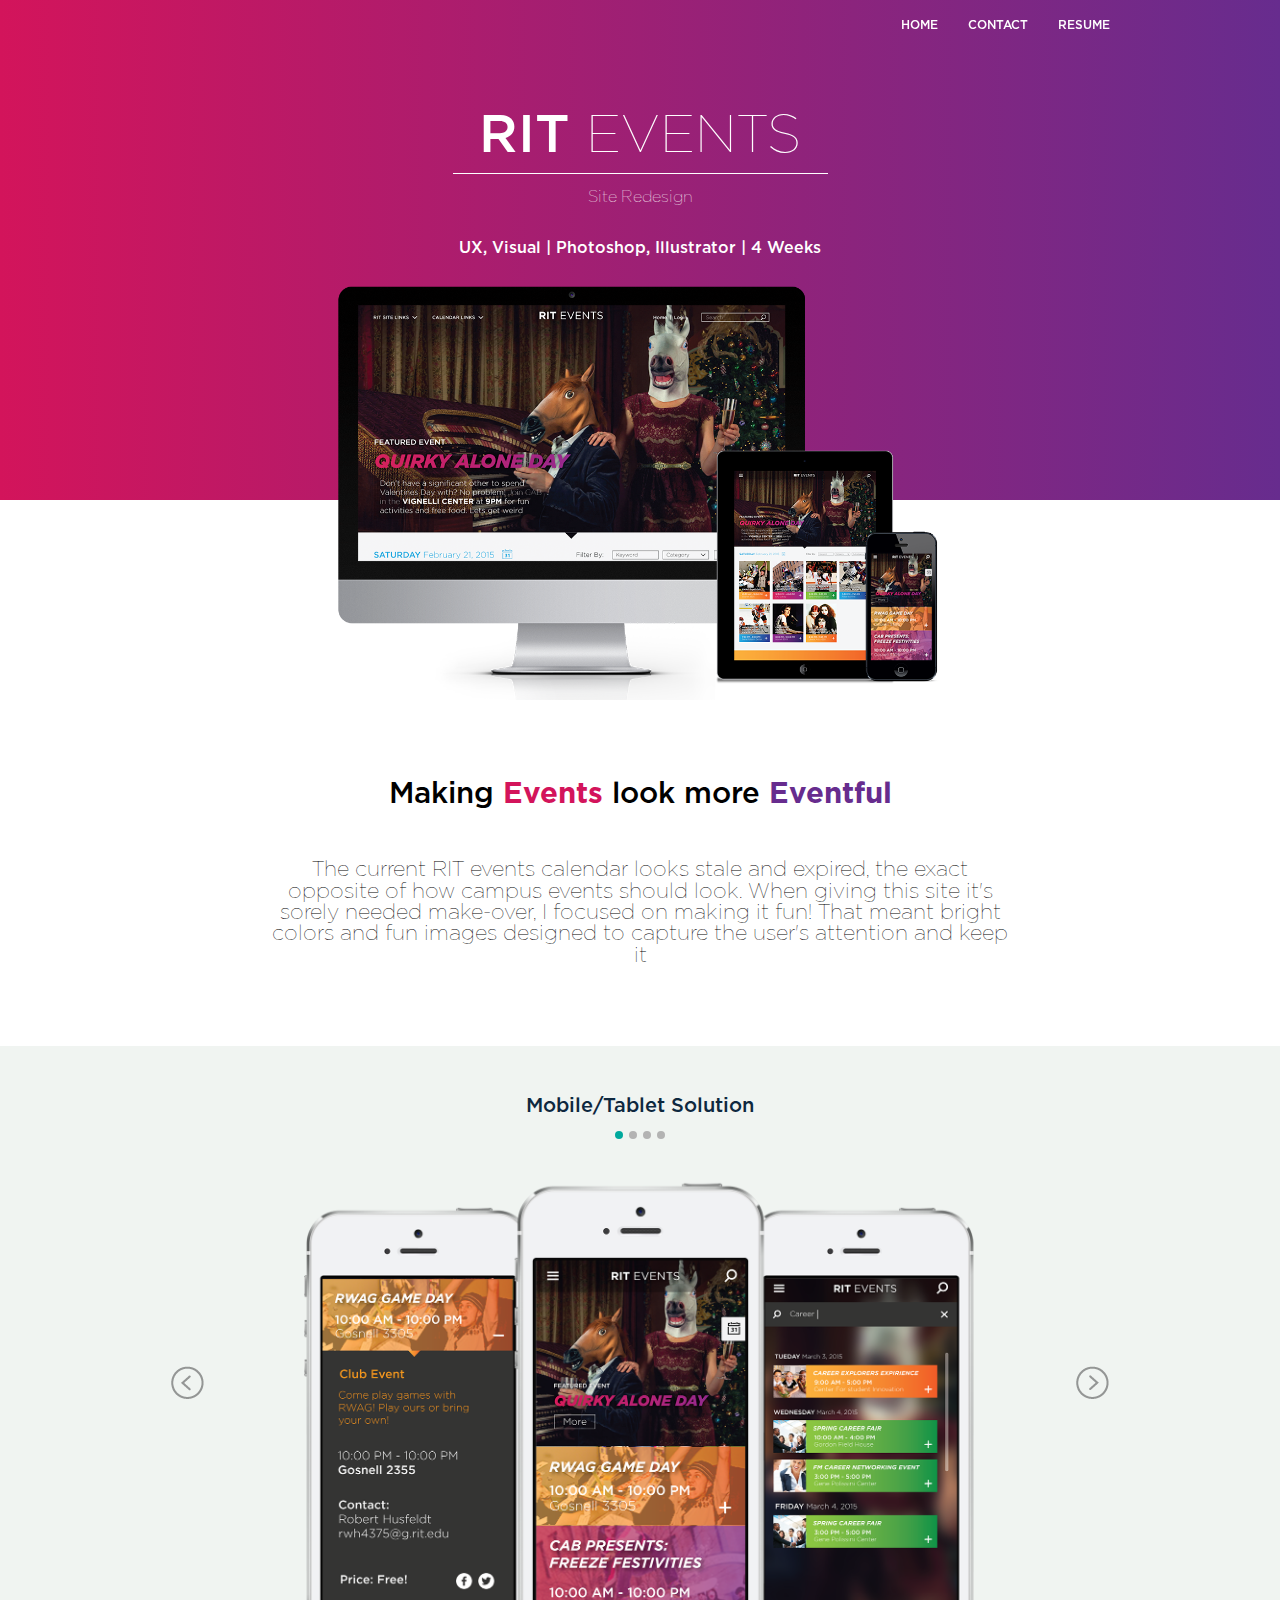
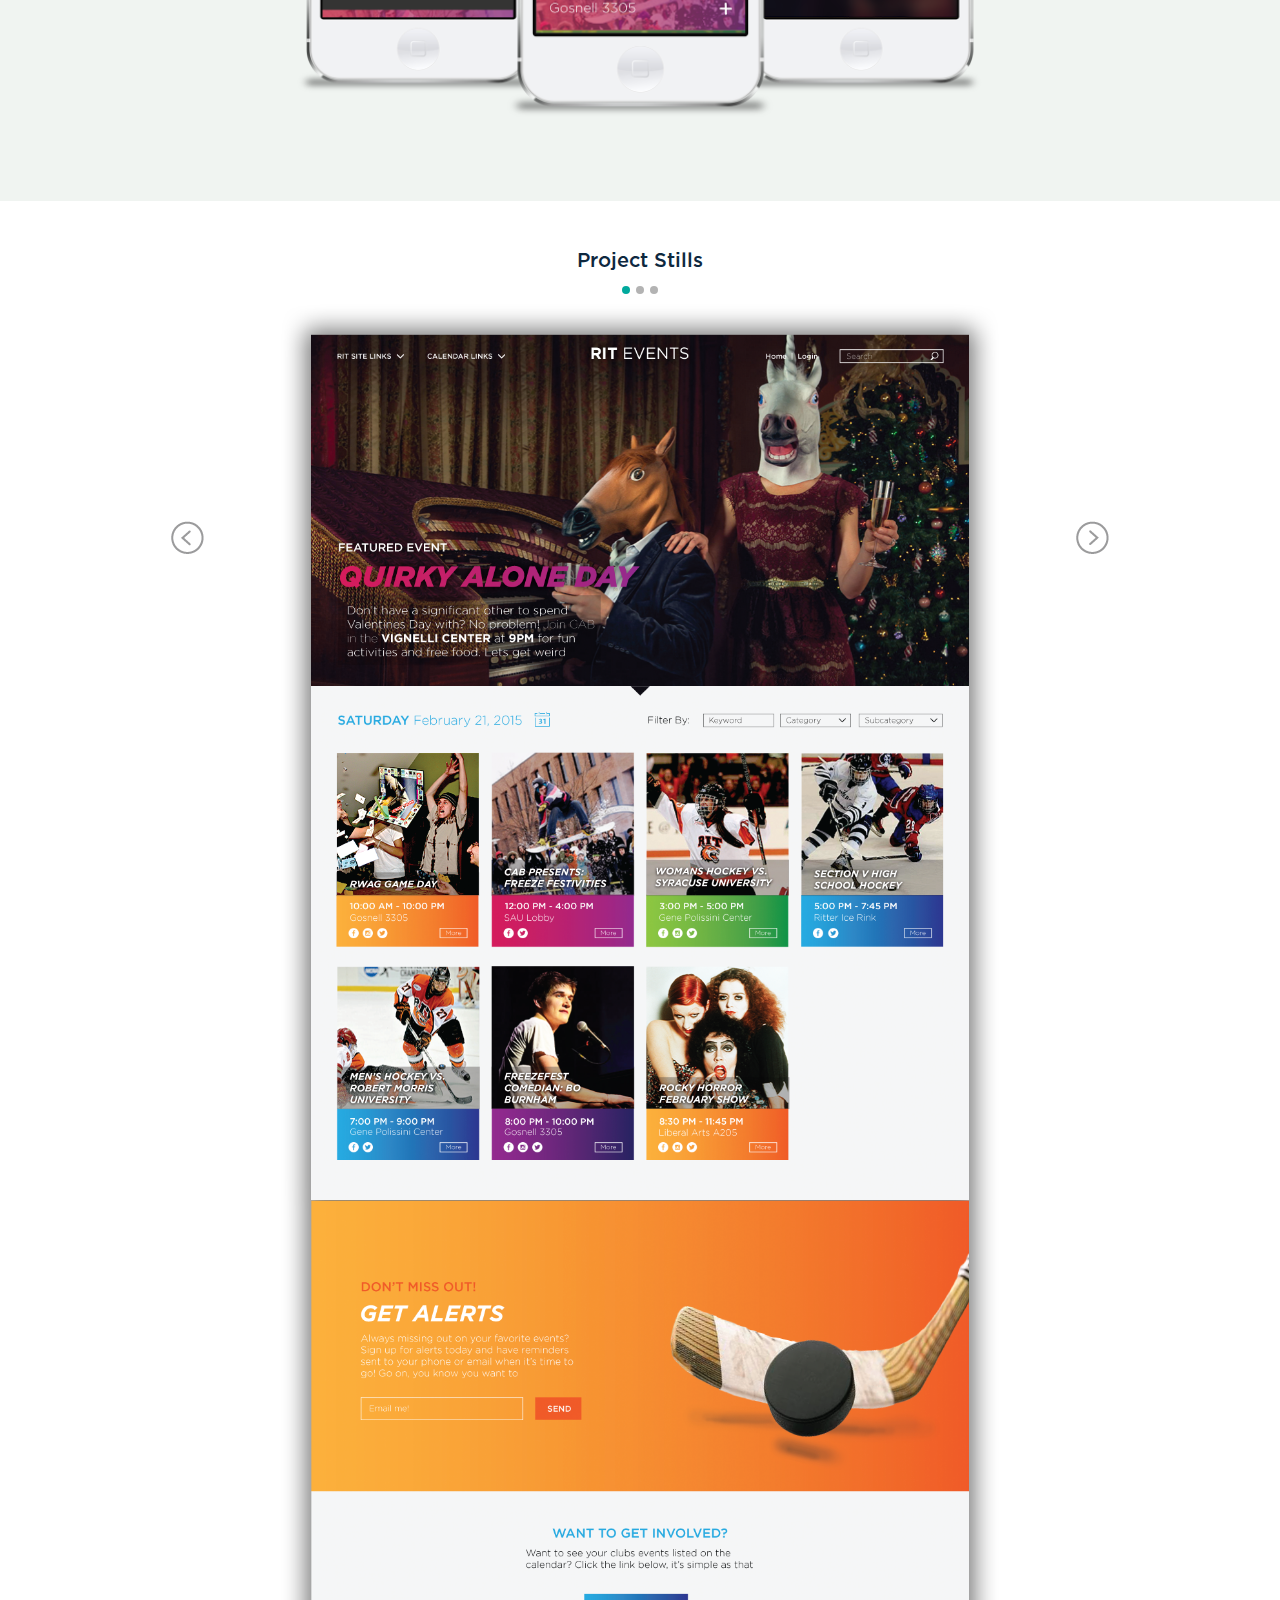
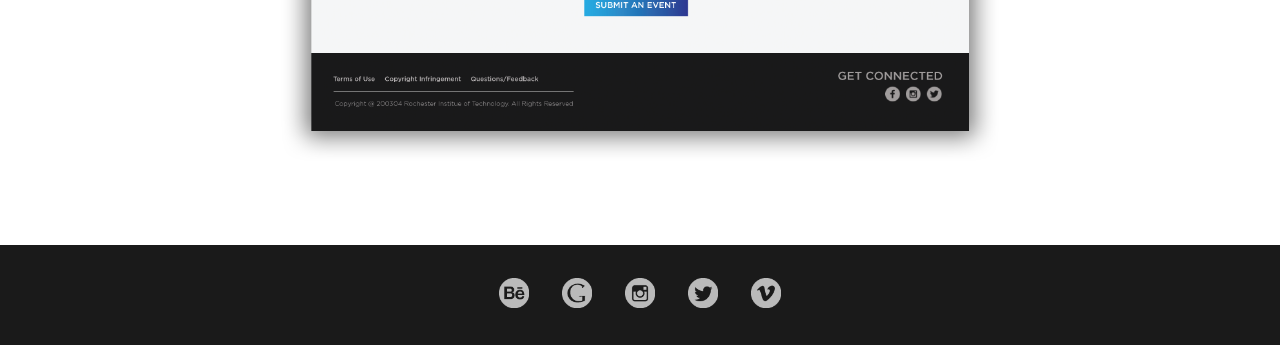
<file: events.html>
<html>
<head>
    <!-- Google web fonts stuff -->
    <link href='http://fonts.googleapis.com/css?family=Open+Sans:300italic,400italic,600italic,700italic,800italic,400,300,600,700,800' rel='stylesheet' type='text/css'>

    <!-- Our stylesheets -->
    <link type="text/css" rel="stylesheet" href="css/reset.css" />
    <link type="text/css" rel="stylesheet" href="css/main.css" /> <!-- Put main before index so that index.css styles can overwrite main.css -->
    <link type="text/css" rel="stylesheet" href="css/project.css" />
    <link type="text/css" rel="stylesheet" href="css/events.css" />

    <!-- jQuery from CDN -->
    <script src="https://ajax.googleapis.com/ajax/libs/jquery/2.1.3/jquery.min.js"></script>

    <!-- Our Javascript -->
    <script src="javascript/main.js"></script>
    <script src="javascript/gallery.js"></script>
    <script>
        var gallery_images = [ 'images/events_stills/events_browser_1.png', 'images/events_stills/events_browser_2.png', 'images/events_stills/events_browser_3.png' ];
        var gallery_images_mobile = [ 'images/events_stills/events_mobile_1.png', 'images/events_stills/events_mobile_2.png', 'images/events_stills/events_mobile_3.png', 'images/events_stills/events_mobile_4.png' ]
        $( function() {
            var gallery = new Gallery( gallery_images, '#project_stills_still_box_img', '#left_arrow', '#right_arrow', '#project_stills_circles' );
            var gallery_2 = new Gallery( gallery_images_mobile, '#project_stills_still_box_img_mobile', '#left_arrow_mobile', '#right_arrow_mobile', '#project_stills_circles_mobile' );
        } );
    </script>

    <title>Ren&eacute;e Hodenfield</title>
</head>
<body>

<div id="main_container" class="centered"> <!-- Main container, holds ALL parts of the page -->

    <div id="menu_area"> <!-- The menu bar -->
        <div id="menu_width">
            <div class="left inline" id="menu_header"> <!-- Left side of menu bar -->
            </div>
            <div class="right inline" id="menu"> <!-- Left side of menu bar -->
                <a href="index.html"><div class="menu_item inline" id="home_link">Home</div></a>
                <div class="menu_item inline" id="contact_link">
                    Contact
                </div>
                <div class="menu_item inline" onclick="OpenResume();">
                    Resume
                </div>
            </div>
        </div>
    </div>

    <div id="header_image"> <!-- Header picture (The thing with the mountain) -->
        <div class="project_header">
            RIT <a class="light">EVENTS</a>
        </div>
        <div class="project_subheader">
            Site Redesign
        </div>
        <div class="project_button_replacement">
            UX, Visual | Photoshop, Illustrator | 4 Weeks
        </div>
    </div>

    <img class="project_image" src="images/events_stills/events_banner.png" />

    <div class="project_description_box">
        <div class="project_description">
            Making <b style="color: rgb( 211, 20, 91 )">Events</b> look more <b style="color: rgb( 103, 44, 142 )">Eventful</b>
        </div><br/>
        <div class="project_description_more">
            The current RIT events calendar looks stale and expired, the exact opposite of how campus events should look. When giving this site it's sorely needed make-over, I focused on making it fun! That meant bright colors and fun images designed to capture the user's attention and keep it
        </div>
    </div>

    <div class="project_stills_box" id="mobile">
        <div class="project_stills_box_box">
            <div id="left_arrow_mobile" class="arrow left_arrow"></div>
            <div id="right_arrow_mobile" class="arrow right_arrow"></div>

            <div class="project_stills_header">
                Mobile/Tablet Solution
            </div>
            <div class="project_stills_circles_container" id="project_stills_circles_mobile"></div>

            <div class="project_stills_still_box" id="project_stills_still_box_mobile">
                <img src="images/events_stills/events_mobile_1.png" id="project_stills_still_box_img_mobile"/>
            </div>
        </div>
    </div>

    <div class="project_stills_box" style="background-color: white;">
        <div class="project_stills_box_box">
            <div id="left_arrow" class="arrow left_arrow"></div>
            <div id="right_arrow" class="arrow right_arrow"></div>

            <div class="project_stills_header">
                Project Stills
            </div>
            <div class="project_stills_circles_container" id="project_stills_circles"></div>

            <div class="project_stills_still_box">
                <img src="images/events_stills/events_browser_1.png" id="project_stills_still_box_img"/>
            </div>
        </div>
    </div>

    <div id="footer" class="centered_text table">
        <div class="table_row">
            <div class="centered inline table_cell vertical_middle">
                <a href="https://www.behance.net/RenHod"><div class="footer_icon inline" style="background-image: url( 'images/icon_behance.png' )"></div></a>
                <a href="mailto:Rhodenfield@gmail.com"><div class="footer_icon inline" style="background-image: url( 'images/icon_gmail.png' )"></div></a>
                <a href="https://instagram.com/redhod"><div class="footer_icon inline" style="background-image: url( 'images/icon_instagram.png' )"></div></a>
                <a href=" https://twitter.com/red_hod"><div class="footer_icon inline" style="background-image: url( 'images/icon_twitter.png' )"></div></a>
                <a href="https://vimeo.com/user16466819"><div class="footer_icon inline" style="background-image: url( 'images/icon_vimeo.png' )"></div></a>
            </div>
        </div>
    </div>

</div>

<script>
    (function(i,s,o,g,r,a,m){i['GoogleAnalyticsObject']=r;i[r]=i[r]||function(){
        (i[r].q=i[r].q||[]).push(arguments)},i[r].l=1*new Date();a=s.createElement(o),
            m=s.getElementsByTagName(o)[0];a.async=1;a.src=g;m.parentNode.insertBefore(a,m)
    })(window,document,'script','//www.google-analytics.com/analytics.js','ga');

    ga('create', 'UA-60391574-1', 'auto');
    ga('send', 'pageview');
</script>

</body>
</html>
</file>
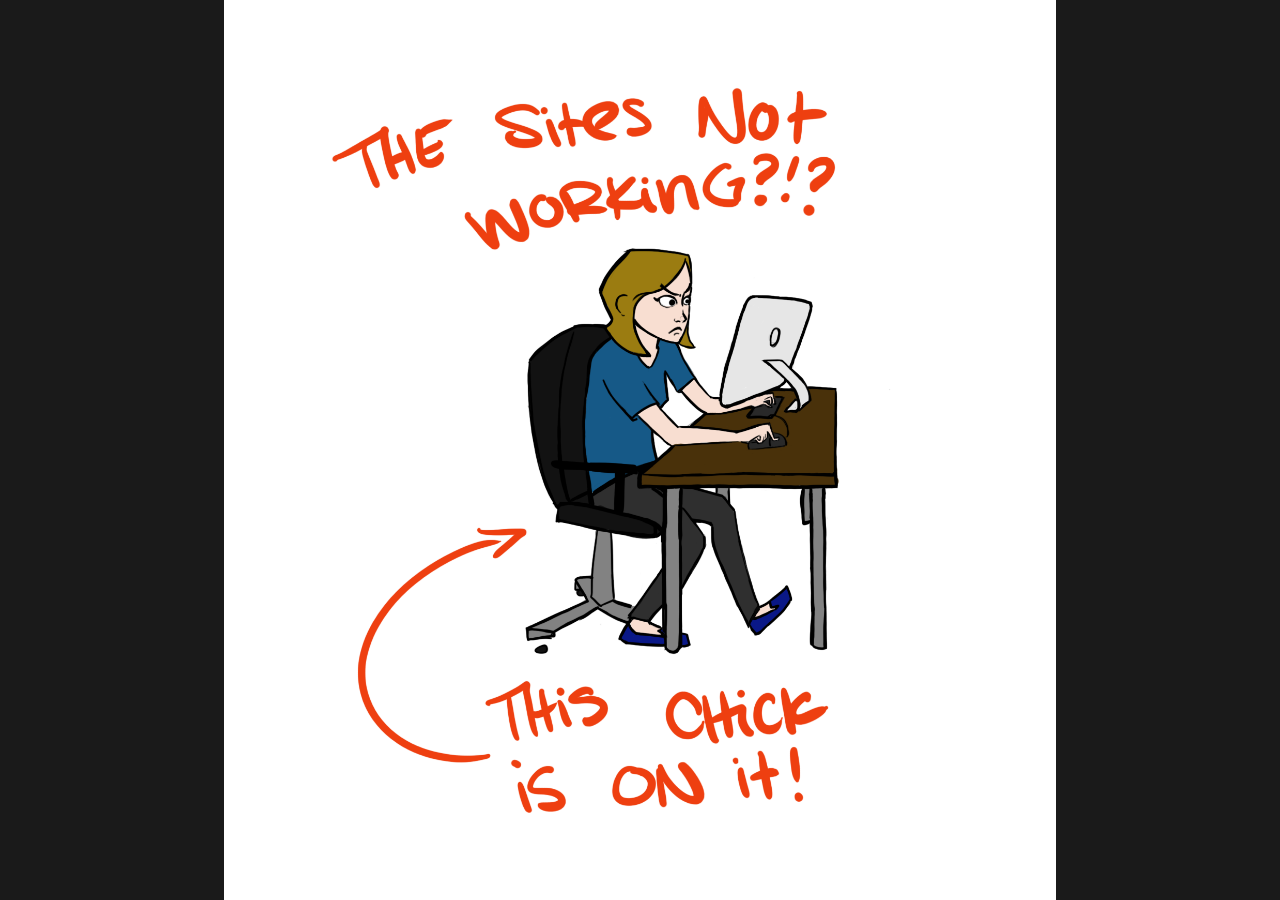
<file: wip.html>
<html>
<head>
    <!-- Google web fonts stuff -->
    <link href='http://fonts.googleapis.com/css?family=Open+Sans:300italic,400italic,600italic,700italic,800italic,400,300,600,700,800' rel='stylesheet' type='text/css'>

    <!-- Our stylesheets -->
    <link type="text/css" rel="stylesheet" href="css/reset.css" />
    <link type="text/css" rel="stylesheet" href="css/main.css" /> <!-- Put main before index so that index.css styles can overwrite main.css -->
    <link type="text/css" rel="stylesheet" href="css/index.css" />

    <title>Ren&eacute;e Hodenfield</title>
</head>
<body>

<div style="text-align: center;">
    <img src="images/404.png" style="height: 100%">
</div>

</body>
</html>
</file>
<file: css/main.css>
/*
    This file contains generic shared styles for all of reneeis.cool
*/

html {
    /* This is so that the children of this can be centered */
    width: 100%;
    background-color: #1A1A1A;
}

/* Add the fonts */
@font-face {
    font-family: 'Gotham';
    src: url("../fonts/gothambold.otf") format("opentype");
    font-weight: bold;
}

@font-face {
    font-family: 'Gotham';
    src: url("../fonts/gothammedium.otf") format("opentype");
    font-weight: normal;
}


@font-face {
    font-family: 'Gotham';
    src: url("../fonts/gothamthin.otf") format("opentype");
    font-weight: 200;
}

body {
    /* Set the google web font here */
    font-family: 'Gotham', arial, sans-serif;

    /* This is so that the children of this can be centered */
    width: 100%;
}

img {
    z-index: 0;
}

#main_container {
    min-width: 1020px;
}

/*
-------------- Menu Items -----------------
*/

#header_image {
    background-position: 50% 50%; /* Center the background image */
    background-size: cover;

    /* TODO: DIMENSIONS Get specific dimensions for the positioning of the menu */
    height: 500px;
    width: 100%;
}

#header_text_main {
    display: inline-block;
    font-size: 32px;
    color: white;
    padding: 10px 10px 7px 10px;
    border: 1px white solid;
}

#header_text_more {
    color: white;
    font-size: 20px;
    font-weight: 200;
    padding-top: 28px;
}

#menu_area {
    color: white;
    position: fixed;
    top: 0;
    width: 100%;
    height: 50px;
    z-index: 100;

    -webkit-transition: all 0.5s ease;
    -moz-transition: all 0.5s ease;
    -o-transition: all 0.5s ease;
    transition: all 0.5s ease;
}

#menu_width {
    width: 1020px;
    margin: 0 auto;
}

.menu_background {
    background-color: rgba( 0, 0, 0, .4 );

    -webkit-transition: all 0.5s ease;
    -moz-transition: all 0.5s ease;
    -o-transition: all 0.5s ease;
    transition: all 0.5s ease;
}

#menu_header {
    width: 200px;
    height: 30px;
    margin: 10px 0 0 40px;
}

#menu {
    margin: 16px 40px 0 0;
}

.menu_item {
    font-weight: normal; /* TODO: Bold italic */
    text-transform: uppercase;
    font-size: 12px;
    padding-left: 25px;
    cursor: pointer;
}

a:link, a:visited {
    text-decoration: none;
    color: white;
}

#header_box {
    width: 320px;
    background-color: rgba( 0, 0, 0, .4 );
    color: white;
}

#header_box_header {
    font-size: 30px;
    font-weight: bold;
    letter-spacing: 1px;
    position: relative;
    padding: 15px;
    line-height: 35px;
}

#header_box_header:after {
    content: '';
    background: white;
    position: absolute;
    bottom: 0;
    left: 42px;
    height: 1px;
    width: 225px;
}

#header_box_content {
    font-size: 15px;
    font-weight: 200;
    font-style: normal;
    line-height: 17px;
    padding: 15px;
    text-align: left;
}

/*
-------------- Work Classes -----------------
*/

#work {
    background-color: white;
    width: 100%;
}

#work_header {
    font-size: 20px;
    text-transform: uppercase;
}

#work_width {
    width: 1020px;
    margin: 0 auto;
}

#work_content {
    margin: 0 auto;
    padding: 60px 18px 60px 18px;
    text-align: center;
}

.work_item {
    display: inline-block;
    position: relative;
    text-align: center;
    height: 315px;
    width: 315px;
    background-color: gray;
    margin: 2px;
}

#my_work {
    background-color: #F0F4F1;
}

.work_item_hover {
    background-color: rgba( 0, 0, 0, .5 );
    color: white;

    visibility: hidden;
}

.work_item_hover {
    cursor: pointer;
}

.work_item_hover_title {
    display: inline-block;
    font-size: 40px;
    font-weight: normal;
    text-transform: uppercase;
    padding-bottom: 5px;
    border-bottom: 1px solid white;
}

.work_item_hover_description {
    font-size: 15px;
    padding-top: 10px;
    font-weight: 200;
}

/*
-------------- Footer Classes -----------------
*/

#who {
    color: white;
    width: 100%;
    height: 320px;
    background-color: black;
}

#who_header {
    font-size: 15pt;
    font-weight: normal;
    padding: 30px 0 0 40px;
}

#who_content_container {
    position: relative;
    top: 75px;
    width: 100%;
    height: 165px;
}

#who_content {
    width: 820px;
}

#who_image {
    width: 165px;
    height: 165px;
}

#who_text_container {
    width: 615px;
}

#who_text_header {
    font-size: 30px;
    font-weight: bold;
    letter-spacing: 1px;
    padding: 15px 0 10px 0;
    color: #00A99D;
    border-bottom: 1px solid rgba( 255, 255, 255, .2 );
}

#who_text {
    padding: 20px 0 0 0;
    font-size: 18px;
    font-weight: 200;
    line-height: 22px;
    color: rgba( 255, 255, 255, .8 );
}

#footer {
    width: 100%;
    height: 100px;
    background-color: #1A1A1A;
}

.footer_icon {
    width: 30px;
    height: 30px;
    background-size: 100%;
    margin: 0 14px 0 14px;
    opacity: .7;

    -webkit-transition: all 0.25s ease;
    -moz-transition: all 0.25s ease;
    -o-transition: all 0.25s ease;
    transition: all 0.25s ease;
}

.footer_icon:hover {
    opacity: 1;
    cursor: pointer;

    -webkit-transition: all 0.25s ease;
    -moz-transition: all 0.25s ease;
    -o-transition: all 0.25s ease;
    transition: all 0.25s ease;
}

/*
-------------- Generic Classes -----------------
*/

.height_100 {
     height: 100%;
}

.width_100 {
    width: 100%;
}

.bold {
    font-weight: bold;
}

/* Generic class for left floated object */
.left {
    float: left;
}

/* Generic class for right floated object */
.right {
    float: right;
}

/* Generic class for inline block object (Makes a div not take up it's own line) */
.inline {
    display: inline-block;
}

.table {
    display: table;
}

.table_row {
    display: table-row;
}

.table_cell {
    display: table-cell;
}

.vertical_middle {
    vertical-align: middle;
}

.vertical_bottom {
    vertical-align: bottom;
}

.centered {
    margin: 0 auto;
}

.centered_text {
    text-align: center;
}

.clear {
    clear: both
}

.line_height_high {
    line-height: 30px;
}

.light {
    font-weight: 200;
}

.href_span {
    position:absolute;
    width:100%;
    height:100%;
    top:0;
    left: 0;

    /* edit: added z-index */
    z-index: 1;

    /* edit: fixes overlap error in IE7/8,
       make sure you have an empty gif */
    /*background-image: url('empty.gif');*/
}
</file>
<file: css/project.css>
#header_image {
    text-align: center;
}

.project_header {
    font-size: 40pt;
    font-weight: normal;
    color: white;
    padding-bottom: 10px;
    border-bottom: 1px solid white;
    text-align: center;
    display: inline-block;
    margin: 0px auto;
    padding-top: 110px;
    min-width: 325px;
}

.project_subheader {
    font-size: 12pt;
    font-weight: 200;
    color: white;
    text-align: center;
    padding-top: 15px;
    padding-bottom: 20px;
}

.project_button_replacement {
    font-size: 12pt;
    font-weight: normal;
    color: white;
    text-align: center;
    padding-top: 15px;
}

.project_button {
    font-size: 12pt;
    font-weight: normal;
    color: white;
    text-align: center;
    display: inline-block;
    position: relative;
    margin: 0px auto;
    border: 1px solid white;
    padding: 8pt 15pt 8pt 15pt;
}

.project_button:hover {
    background-color: white;
    color: black;
}

.project_image {
    width: 820px;
    height: 426px;
    position: absolute;
    top: 290px;
    left: 50%;
    margin-left: -410px;
}

.project_description_box {
    width: 100%;
    background-color: white;
    text-align: center;
}

.project_description {
    padding-top: 280px;
    padding-bottom: 50px;
    display: inline-block;
    font-size: 22pt;
    font-weight: normal;
}

.project_description_more {
    display: inline-block;
    font-size: 16pt;
    font-weight: 200;
    width: 750px;
    padding-bottom: 80px;
}

.project_description b {
    font-weight: bold;
}

.project_stills_box {
    width: 100%;
    background-color: #F0F4F1;
    text-align: center;
    padding-bottom: 50px;
}

.project_stills_box_box {
    position: relative;
    width: 1020px;
    margin: 0px auto;
}

.project_stills_header {
    padding-top: 50px;

    color: #0E283F;
    font-weight: normal;
    font-size: 15pt;
}

.project_stills_circles_container {
    padding-top: 15px;
    margin-bottom: -10px;
}

.project_stills_circle {
    height: 8px;
    width: 8px;
    border-radius: 50%;
    display: inline-block;
    margin: 0 3px 0 3px;
    background-color: #b3b3b3;
}

.project_stills_circle_filled {
    background-color: #00A99D;
}

.project_selection_box {
    padding-top: 60px;
    padding-bottom: 60px;
    text-align: center;
    font-size: 13pt;
    font-weight: 200;
}

.project_selection_name {
    display: inline-block;
    padding: 0 0 6px 0;
    margin: 0 20px 0 20px;
    border-bottom: 1px solid;
}

.project_stills_still_box {
    position: relative;
    width: 760px;
    display: inline-block;
}

.project_stills_still_box img {
    position: relative;
    width: 100%;
    top: 0;
    left: 0;
}

.arrow {
    position: absolute;
    width: 35px;
    height: 34px;
    top: 320px;
    opacity: .5;
}

.arrow:hover {
    cursor: pointer;
    opacity: 1;
}

.left_arrow {
    background-image: url( '../images/left_arrow.png' );
    left: 40px;
}

.right_arrow {
    background-image: url( '../images/right_arrow.png' );
    right: 40px;
}
</file>
<file: css/events.css>
#header_image {
    background: -webkit-linear-gradient(90deg, rgb( 211, 20, 91 ), rgb( 103, 44, 142 )); /* For Safari 5.1 to 6.0 */
    background: -o-linear-gradient(90deg, rgb( 211, 20, 91 ), rgb( 103, 44, 142 )); /* For Opera 11.1 to 12.0 */
    background: -moz-linear-gradient(90deg, rgb( 211, 20, 91 ), rgb( 103, 44, 142 )); /* For Firefox 3.6 to 15 */
    background: linear-gradient(90deg, rgb( 211, 20, 91 ), rgb( 103, 44, 142 ));
}

.project_image {
    width: 620px;
    height: 420px;
    position: absolute;
    top: 280px;
    left: 50%;
    margin-left: -310px;
}

.project_header {
    min-width: 375px;
}

#project_stills_still_box_mobile {
    padding-top: 25px;
}

#mobile {
    height: 705px;
}
</file>
<file: css/index.css>
/*
    This file contains styles for the index.html file
*/

#header_image {
    background-position: 50% 50%; /* Center the background image */
    background-size: cover;

    /* TODO: DIMENSIONS Get specific dimensions for the positioning of the menu */
    height: 500px;
    width: 1020px;
    margin: 0 auto;
}

#main_header_table {
    padding-right: 415px;
}
</file>
